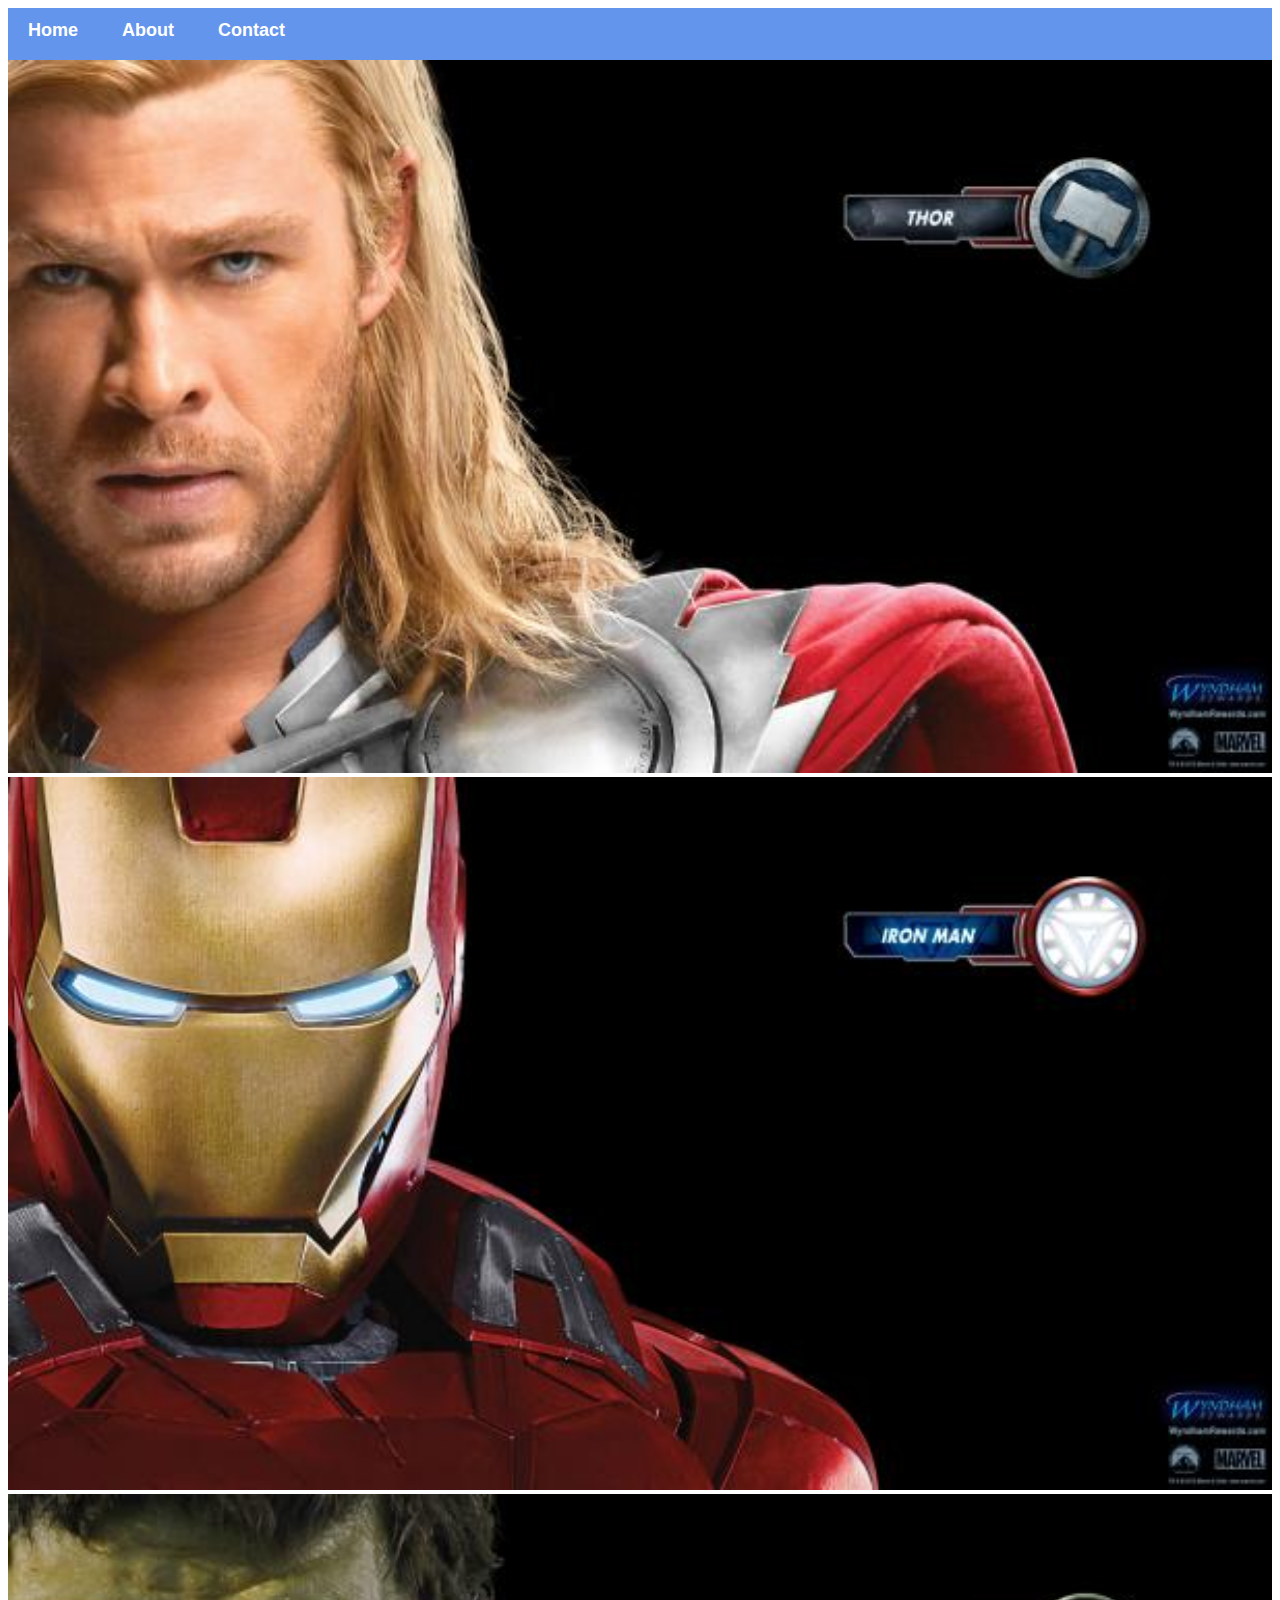
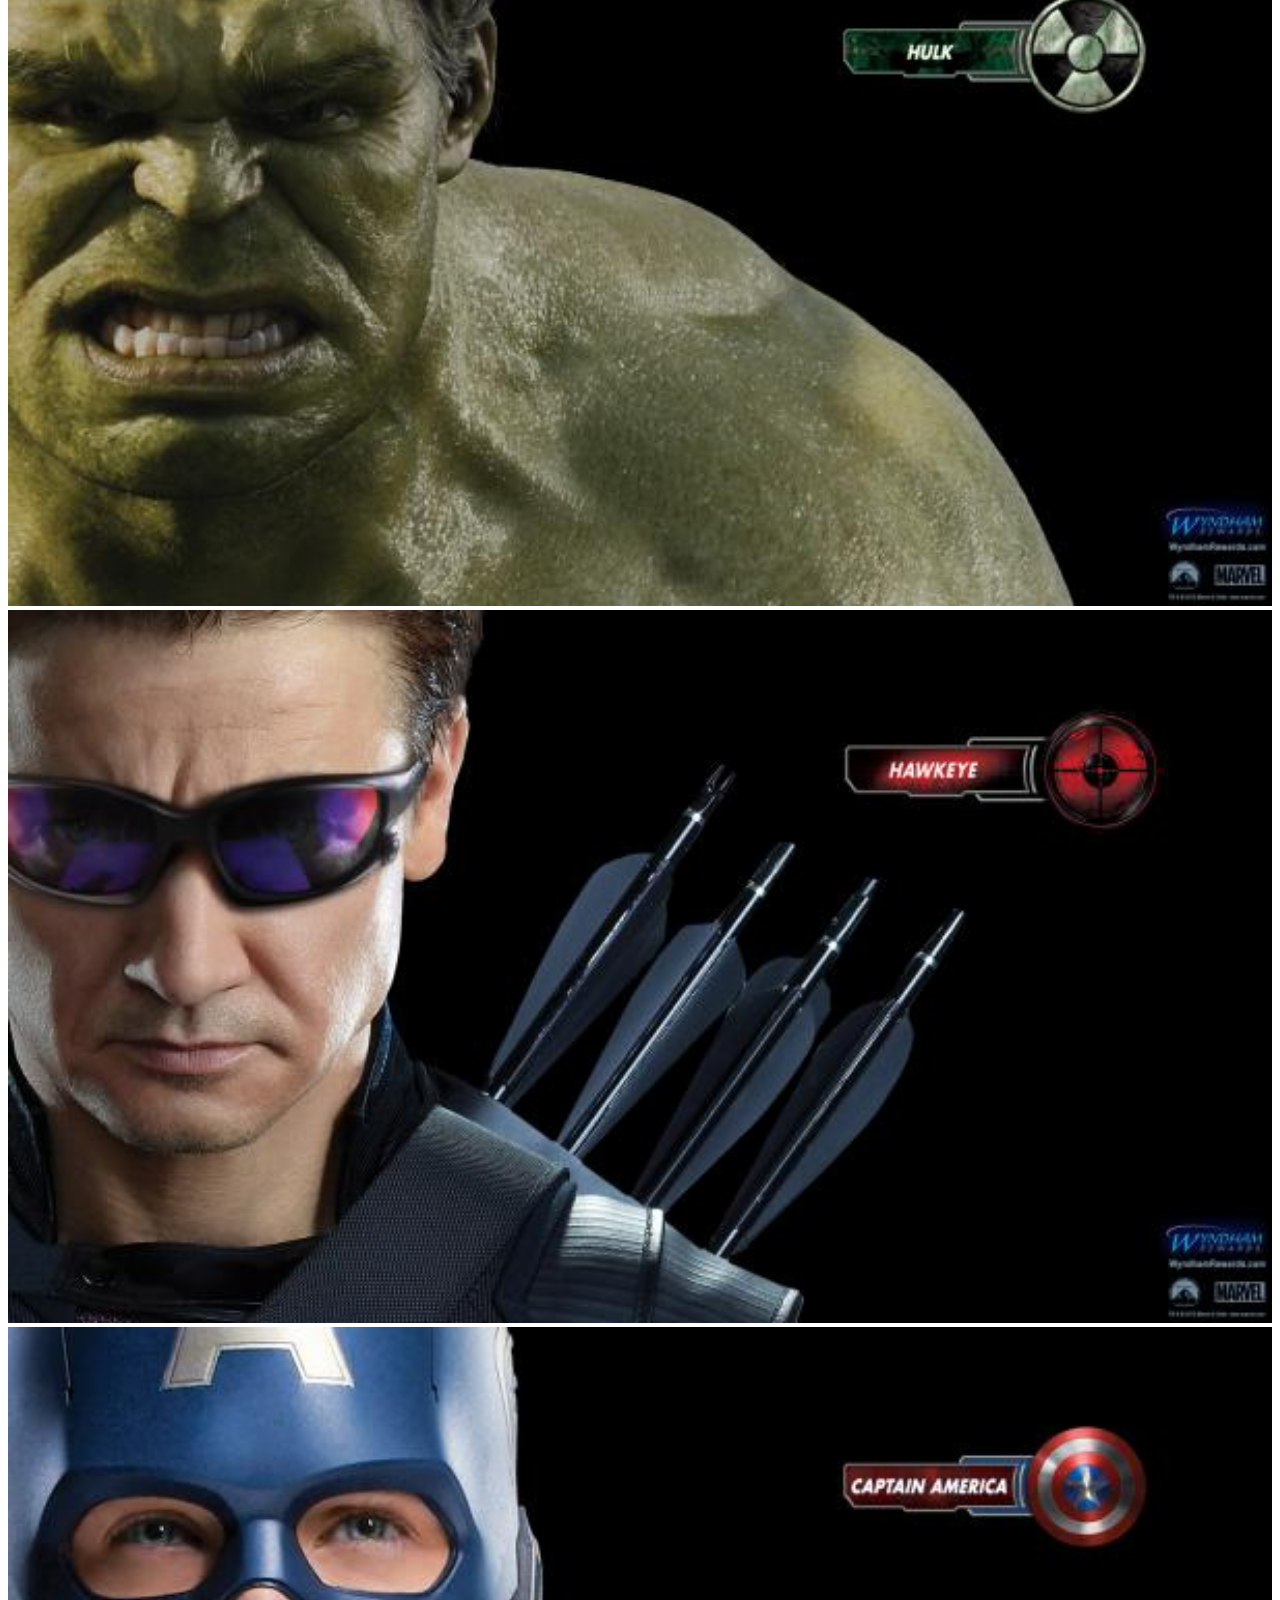
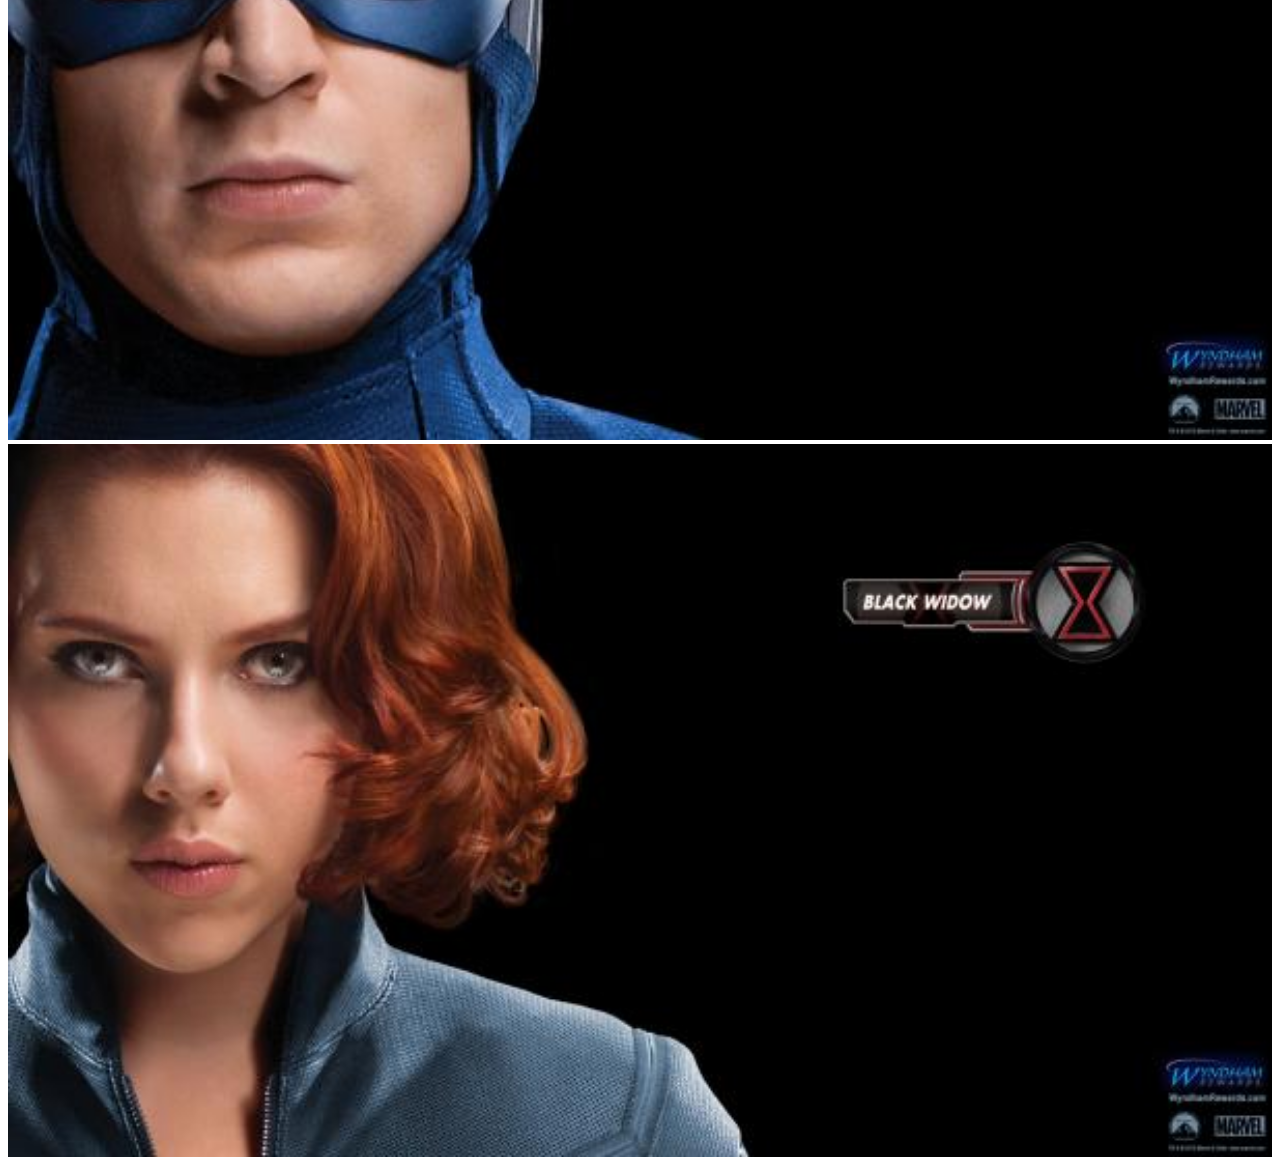
<file: index.html>
<!DOCTYPE html>
<html>
    <head>
        <link rel="stylesheet" href="style.css">
    
    </head>
    <body>
        <div id="menu">
            <a href="index.html">Home</a>
            <a href="about.html">About</a>
            <a href="contact.html">Contact</a>
        </div>
        <div class="gallery">
            <a href="avenger-1.html"><img src="images/avengers_01.jpg"/></a>
            <a href="avenger-2.html"><img src="images/avengers_02.jpg"/></a>
            <a href="avenger-3.html"><img src="images/avengers_03.jpg"/></a>
            <a href="avenger-4.html"><img src="images/avengers_04.jpg"/></a>
            <a href="avenger-5.html"><img src="images/avengers_05.jpg"/></a>
            <a href="avenger-6.html"><img src="images/avengers_06.jpg"/></a>
        </div>
        
    </body>
</html>
</file>
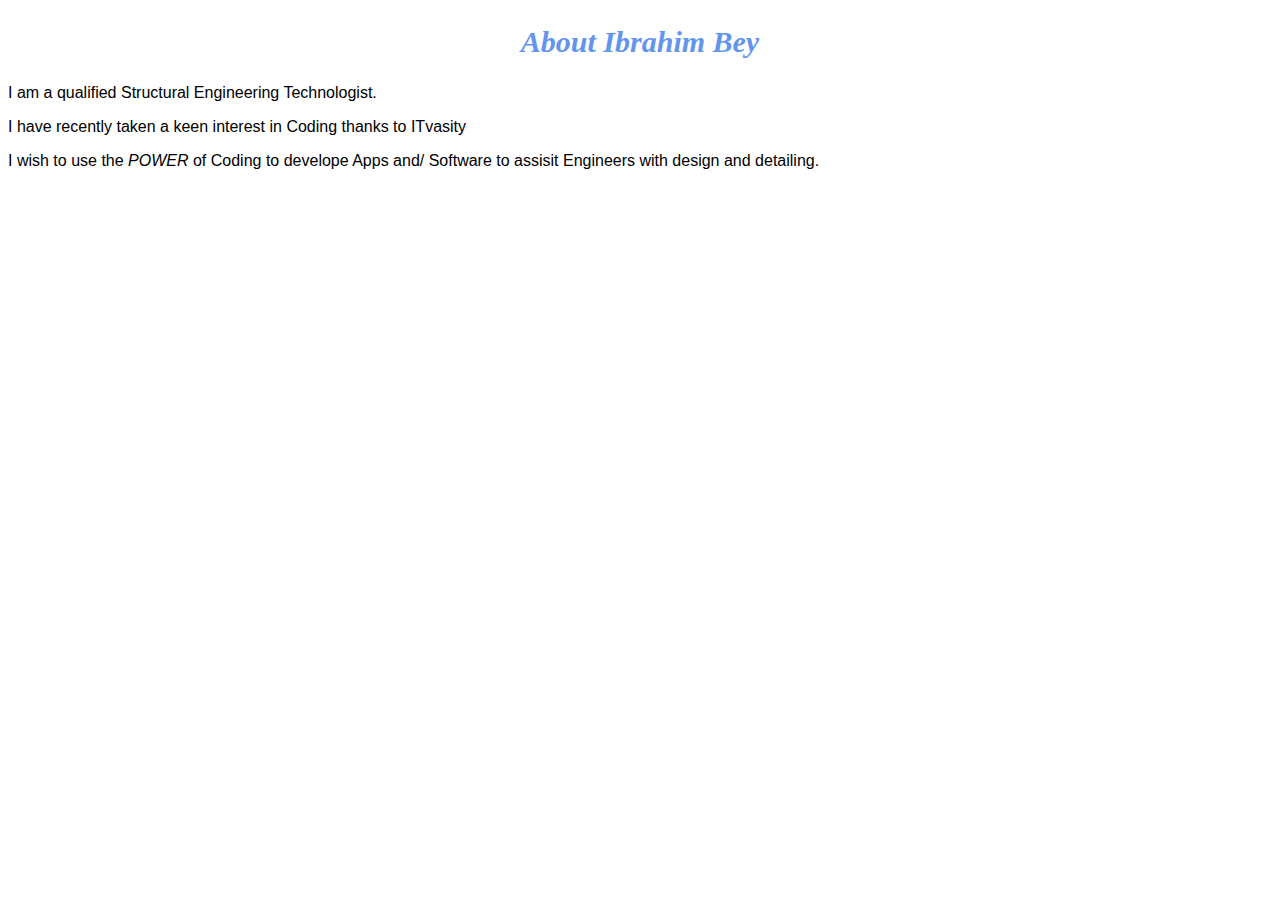
<file: about.html>
<!DOCTYPE html>
<html>
    <head>
        <link rel="stylesheet" href="style.css">
    </head>
    <body>
        <h2>About Ibrahim Bey</h2>
        <p>I am a qualified Structural Engineering Technologist.</p>
        <p>I have recently taken a keen interest in Coding thanks to ITvasity</p>
        <p>I wish to use the <i>POWER</i> of Coding to develope Apps and/ Software to assisit Engineers with design and detailing.</p>
        
        
    </body>
</html>
</file>
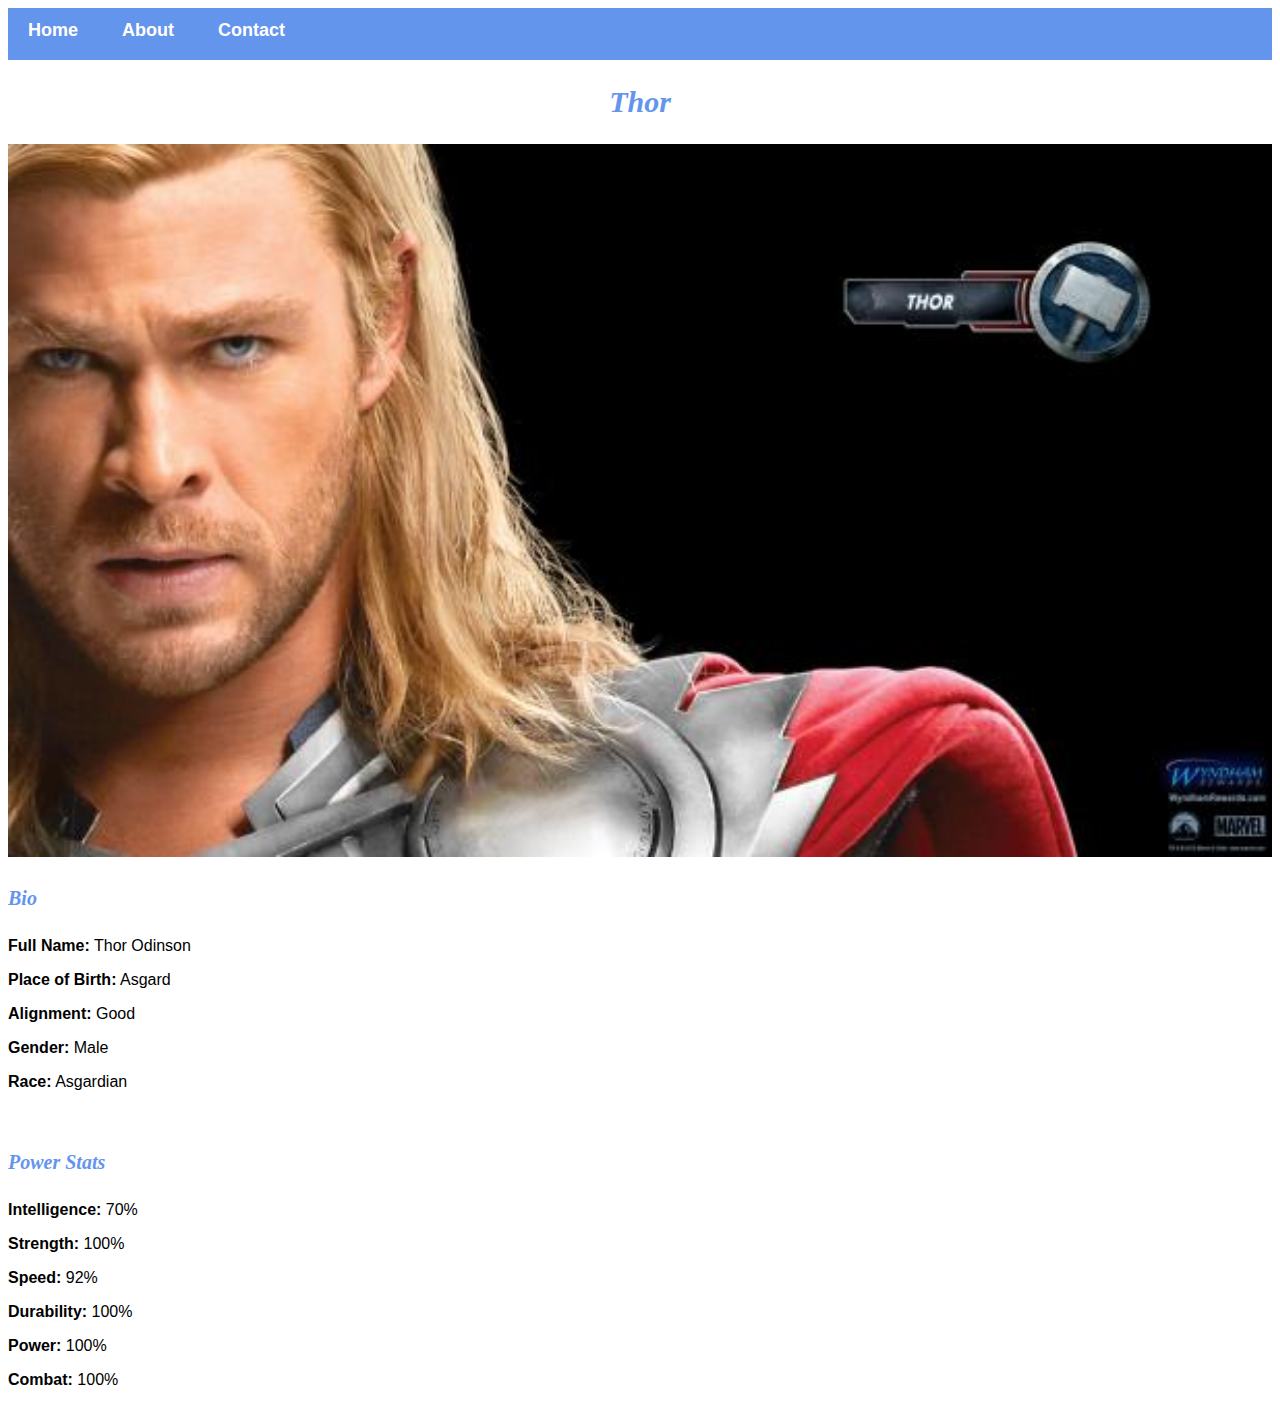
<file: avenger-1.html>
<!DOCTYPE html>
<html>
    <head>
        <link rel="stylesheet" href="style.css">
    
    </head>
    <body>
        <div id="menu">
            <a href="index.html">Home</a>
            <a href="about.html">About</a>
            <a href="contact.html">Contact</a>
        </div>
        <h2>Thor</h2>
        <div class="gallery">
            <img src="images/avengers_01.jpg"/>
        </div>
        <h4>Bio</h4>
        <p><b>Full Name:</b> Thor Odinson</p>
        <p><b>Place of Birth:</b> Asgard</p>
        <p><b>Alignment:</b> Good</p>
        <p><b>Gender:</b> Male</p>
        <p><b>Race:</b> Asgardian</p>
        <br/>
        <h4>Power Stats</h4>
        <p><b>Intelligence:</b> 70%</p>
        <p><b>Strength:</b> 100%</p>
        <p><b>Speed:</b> 92%</p>
        <p><b>Durability:</b> 100%</p>
        <p><b>Power:</b> 100%</p>
        <p><b>Combat:</b> 100%</p>
    </body>
</html>
</file>
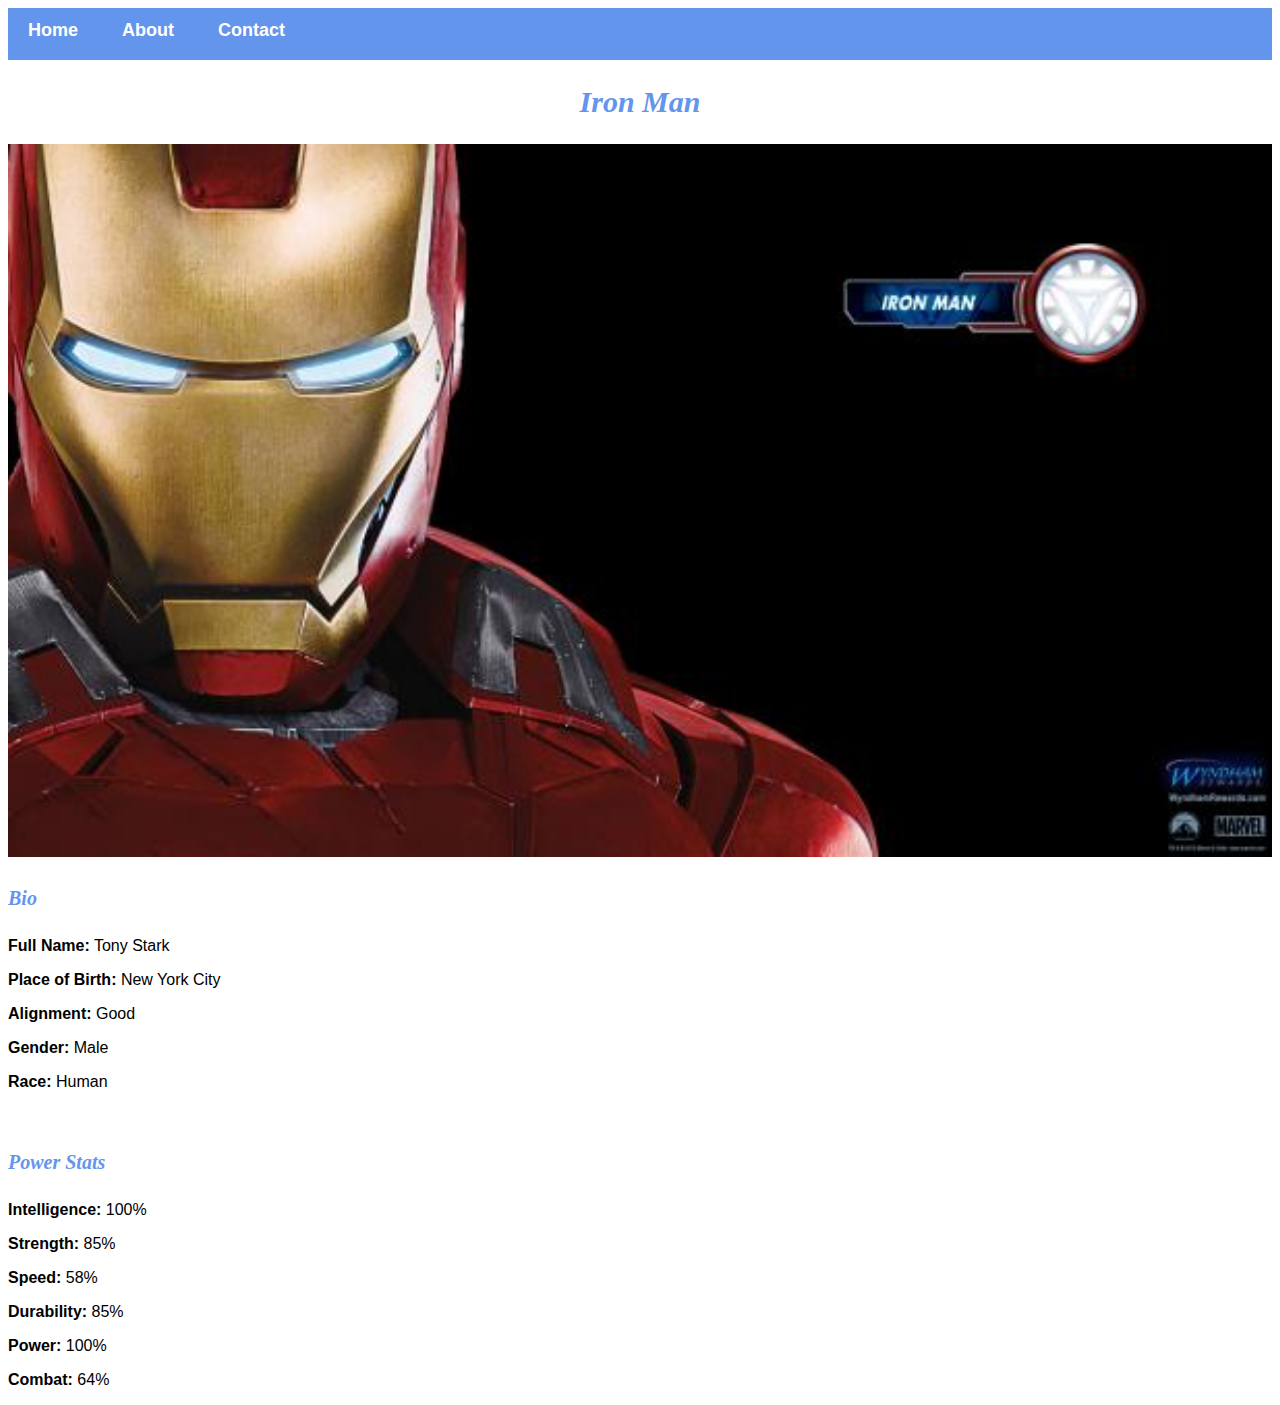
<file: avenger-2.html>
<!DOCTYPE html>
<html>
    <head>
        <link rel="stylesheet" href="style.css">
    
    </head>
    <body>
        <div id="menu">
            <a href="index.html">Home</a>
            <a href="about.html">About</a>
            <a href="contact.html">Contact</a>
        </div>
        <h2>Iron Man</h2>
        <div class="gallery">
            <img src="images/avengers_02.jpg"/>
        </div>
        <h4>Bio</h4>
        <p><b>Full Name:</b> Tony Stark</p>
        <p><b>Place of Birth:</b> New York City</p>
        <p><b>Alignment:</b> Good</p>
        <p><b>Gender:</b> Male</p>
        <p><b>Race:</b> Human</p>
        <br/>
        <h4>Power Stats</h4>
        <p><b>Intelligence:</b> 100%</p>
        <p><b>Strength:</b> 85%</p>
        <p><b>Speed:</b> 58%</p>
        <p><b>Durability:</b> 85%</p>
        <p><b>Power:</b> 100%</p>
        <p><b>Combat:</b> 64%</p>
    </body>
</html>
</file>
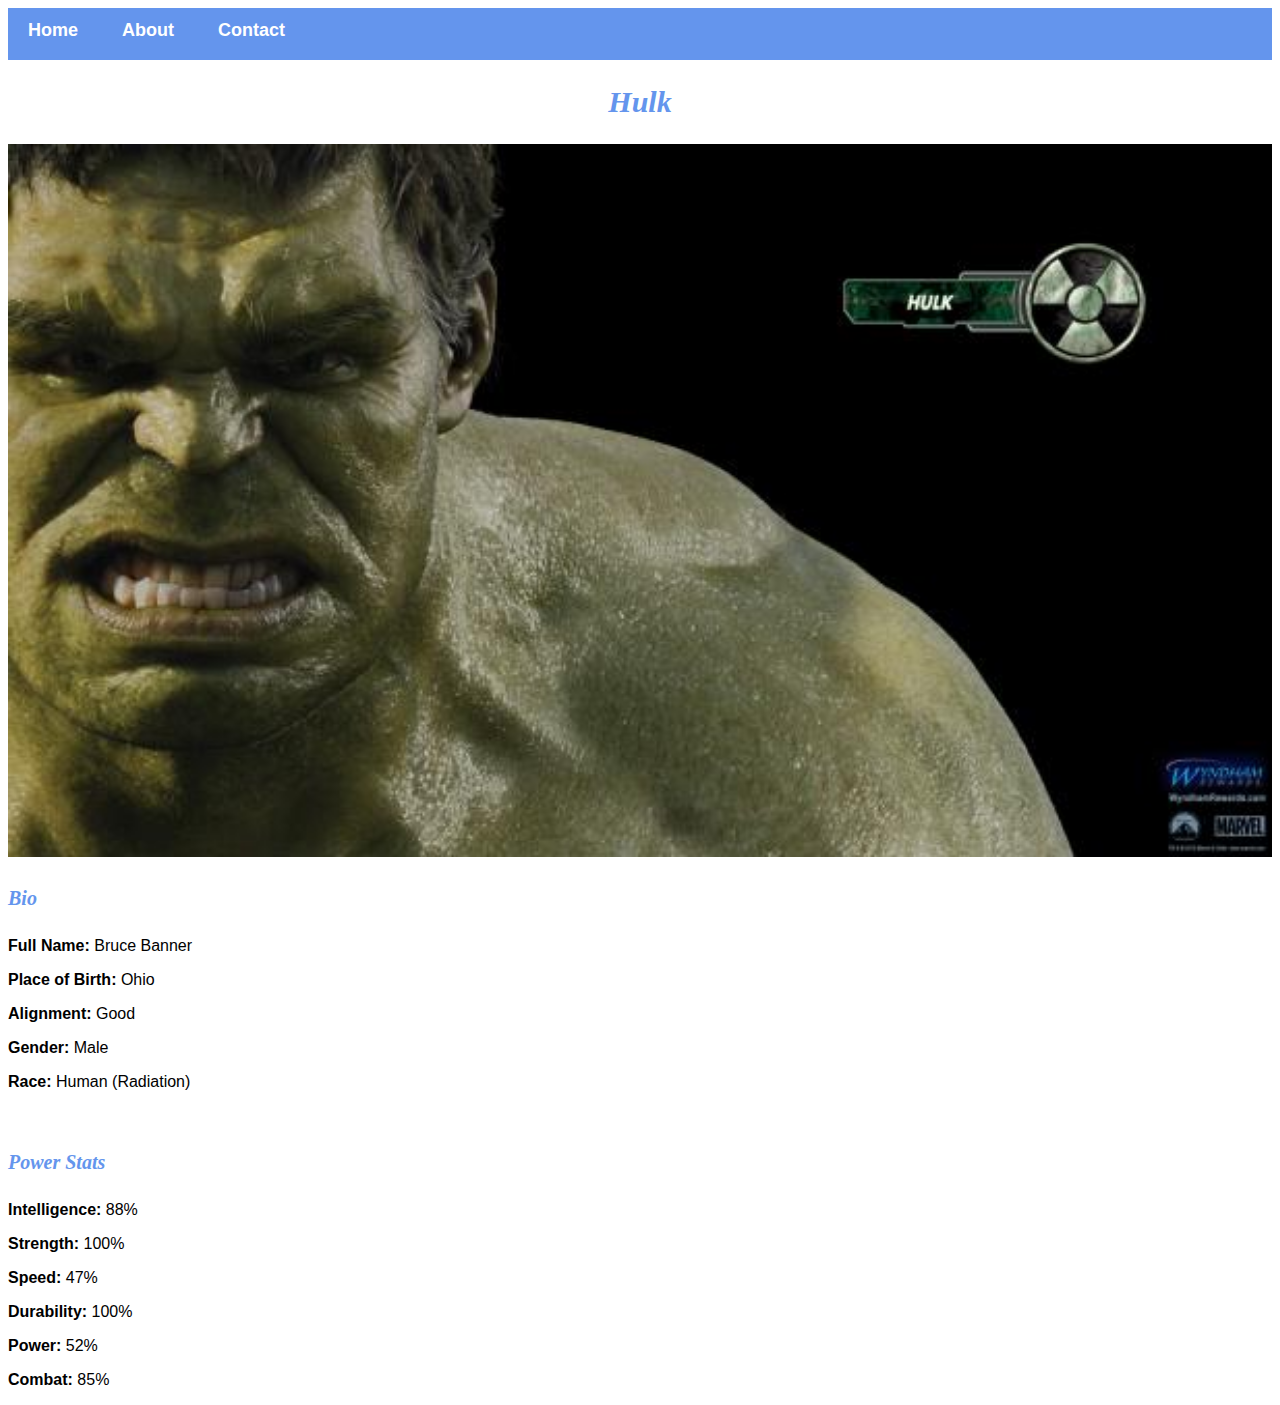
<file: avenger-3.html>
<!DOCTYPE html>
<html>
    <head>
        <link rel="stylesheet" href="style.css">
    
    </head>
    <body>
        <div id="menu">
            <a href="index.html">Home</a>
            <a href="about.html">About</a>
            <a href="contact.html">Contact</a>
        </div>
        <h2>Hulk</h2>
        <div class="gallery">
            <img src="images/avengers_03.jpg"/>
        </div>
        <h4>Bio</h4>
        <p><b>Full Name:</b> Bruce Banner</p>
        <p><b>Place of Birth:</b> Ohio</p>
        <p><b>Alignment:</b> Good</p>
        <p><b>Gender:</b> Male</p>
        <p><b>Race:</b> Human (Radiation)</p>
        <br/>
        <h4>Power Stats</h4>
        <p><b>Intelligence:</b> 88%</p>
        <p><b>Strength:</b> 100%</p>
        <p><b>Speed:</b> 47%</p>
        <p><b>Durability:</b> 100%</p>
        <p><b>Power:</b> 52%</p>
        <p><b>Combat:</b> 85%</p>
    </body>
</html>
</file>
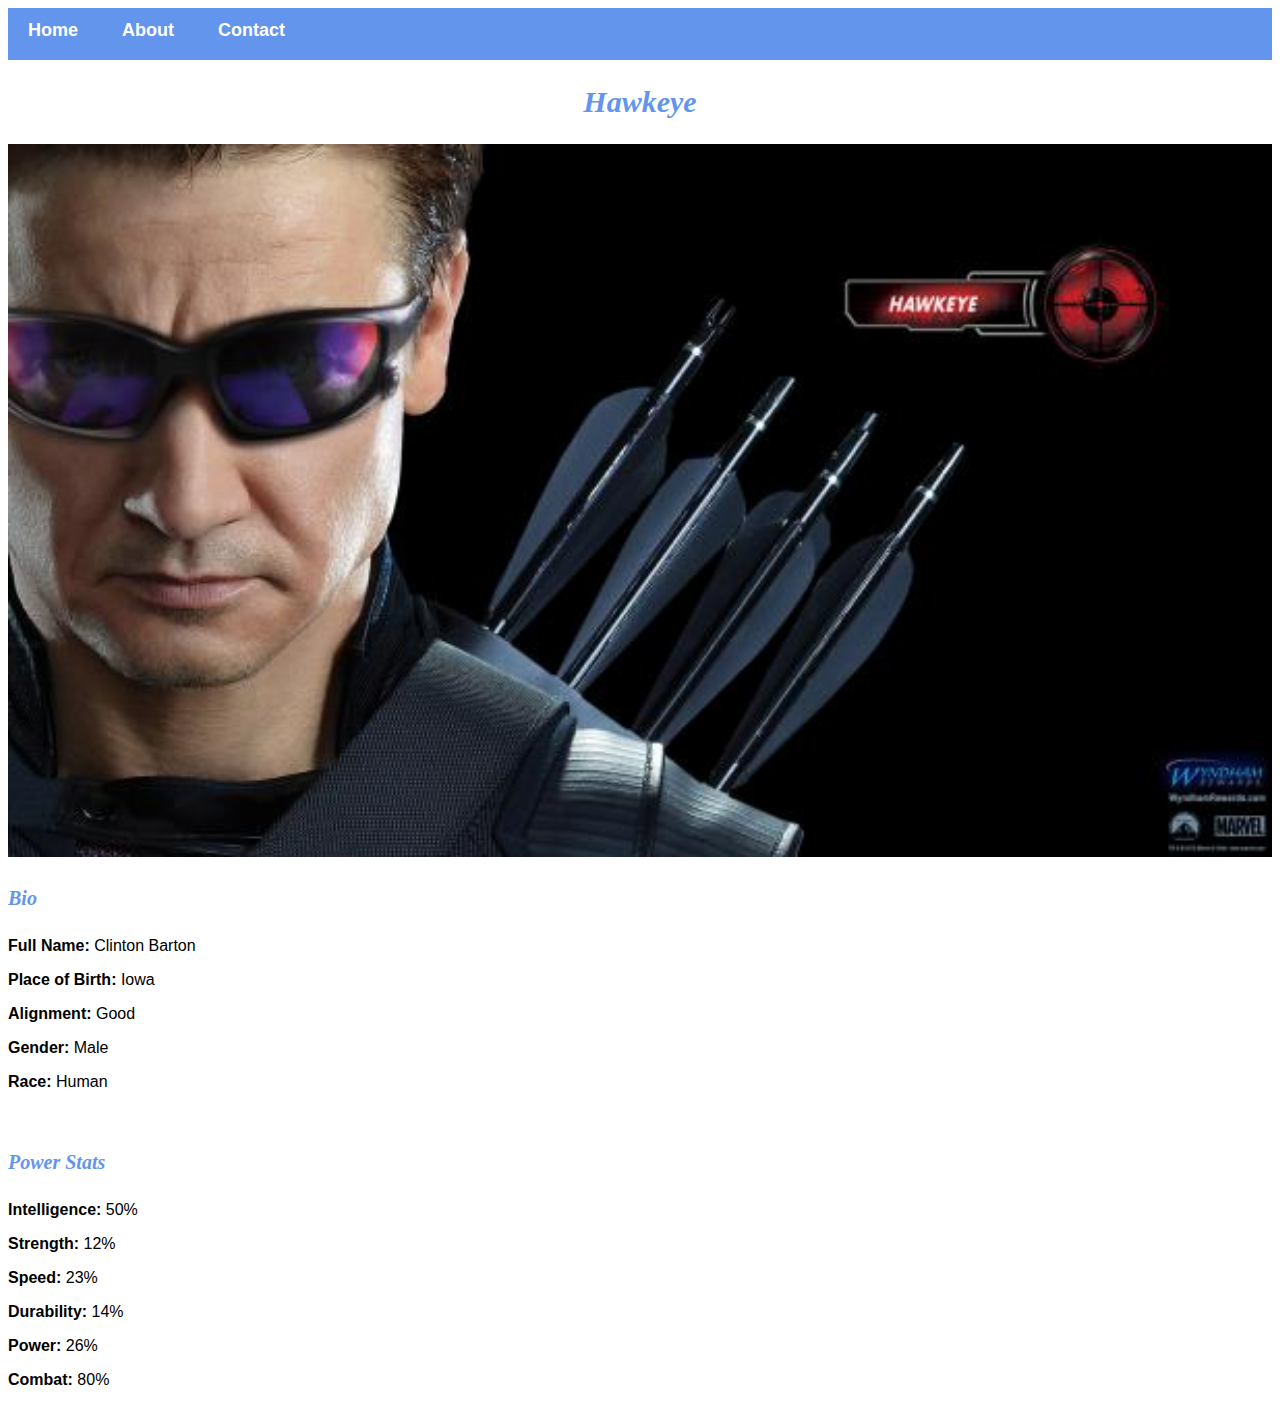
<file: avenger-4.html>
<!DOCTYPE html>
<html>
    <head>
        <link rel="stylesheet" href="style.css">
    
    </head>
    <body>
        <div id="menu">
            <a href="index.html">Home</a>
            <a href="about.html">About</a>
            <a href="contact.html">Contact</a>
        </div>
        <h2>Hawkeye</h2>
        <div class="gallery">
            <img src="images/avengers_04.jpg"/>
        </div>
        <h4>Bio</h4>
        <p><b>Full Name:</b> Clinton Barton</p>
        <p><b>Place of Birth:</b> Iowa</p>
        <p><b>Alignment:</b> Good</p>
        <p><b>Gender:</b> Male</p>
        <p><b>Race:</b> Human</p>
        <br/>
        <h4>Power Stats</h4>
        <p><b>Intelligence:</b> 50%</p>
        <p><b>Strength:</b> 12%</p>
        <p><b>Speed:</b> 23%</p>
        <p><b>Durability:</b> 14%</p>
        <p><b>Power:</b> 26%</p>
        <p><b>Combat:</b> 80%</p>
    </body>
</html>
</file>
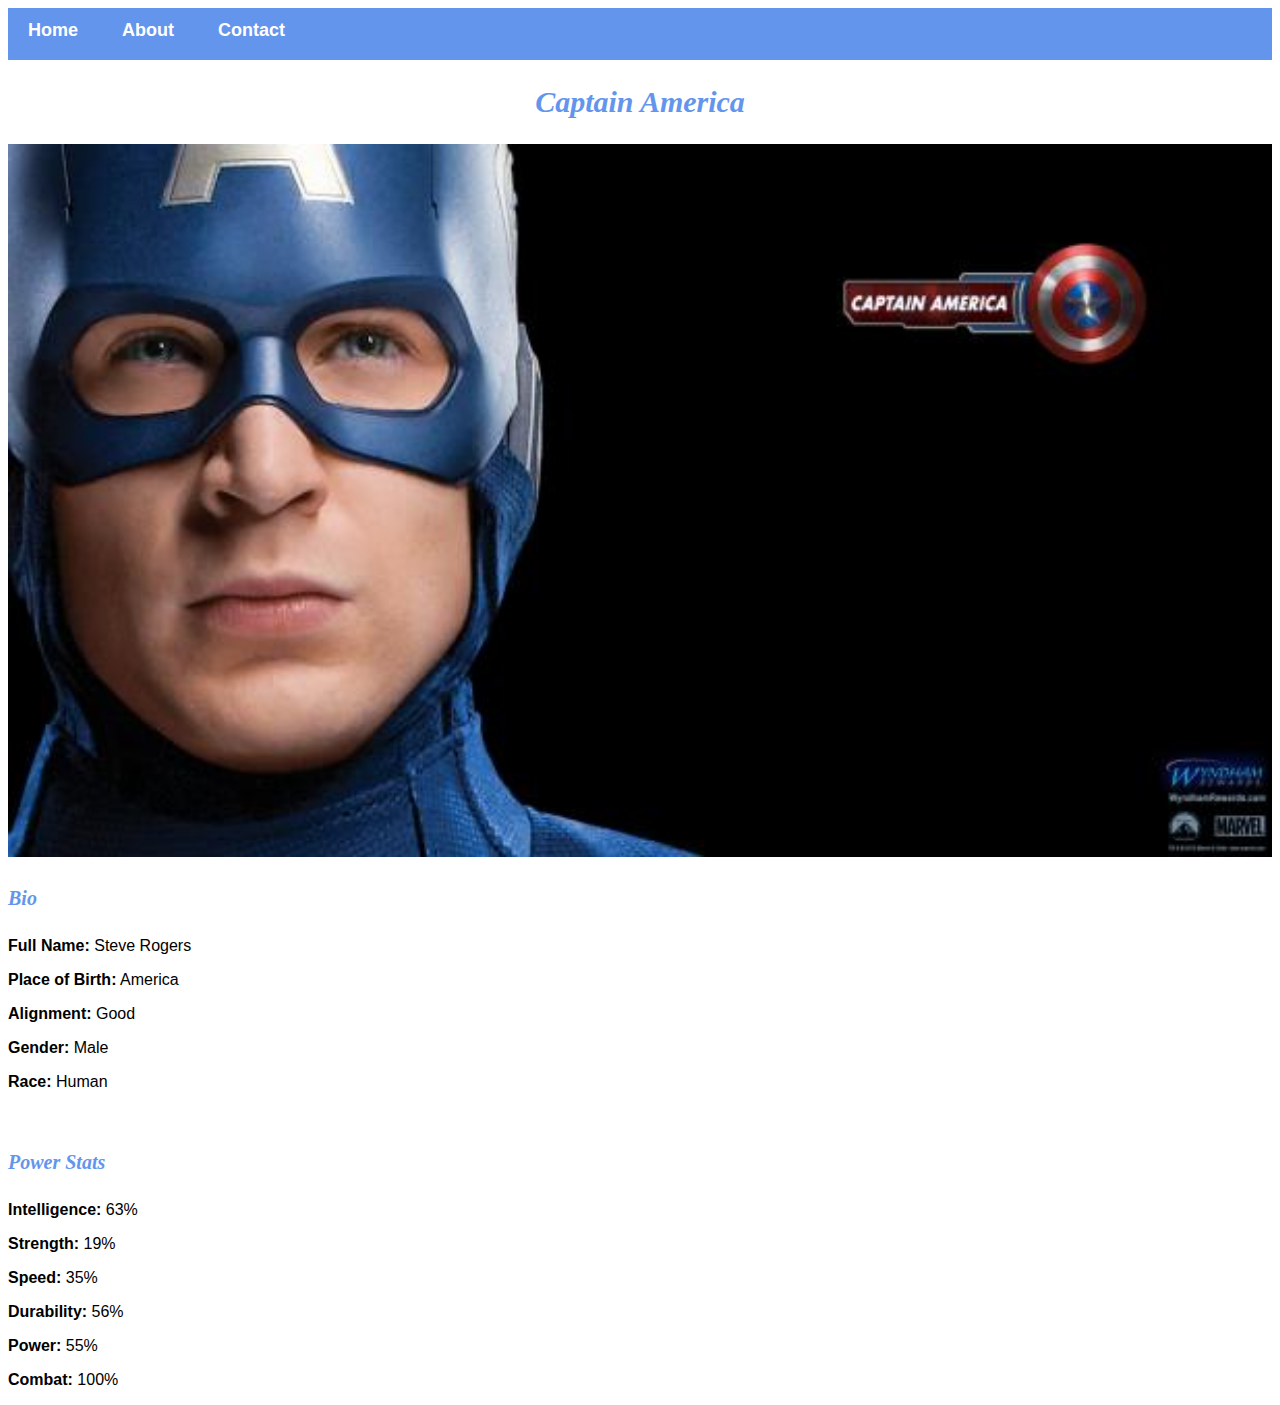
<file: avenger-5.html>
<!DOCTYPE html>
<html>
    <head>
        <link rel="stylesheet" href="style.css">
    
    </head>
    <body>
        <div id="menu">
            <a href="index.html">Home</a>
            <a href="about.html">About</a>
            <a href="contact.html">Contact</a>
        </div>
        <h2>Captain America</h2>
        <div class="gallery">
            <img src="images/avengers_05.jpg"/>
        </div>
        <h4>Bio</h4>
        <p><b>Full Name:</b> Steve Rogers</p>
        <p><b>Place of Birth:</b> America</p>
        <p><b>Alignment:</b> Good</p>
        <p><b>Gender:</b> Male</p>
        <p><b>Race:</b> Human</p>
        <br/>
        <h4>Power Stats</h4>
        <p><b>Intelligence:</b> 63%</p>
        <p><b>Strength:</b> 19%</p>
        <p><b>Speed:</b> 35%</p>
        <p><b>Durability:</b> 56%</p>
        <p><b>Power:</b> 55%</p>
        <p><b>Combat:</b> 100%</p>
    </body>
</html>
</file>
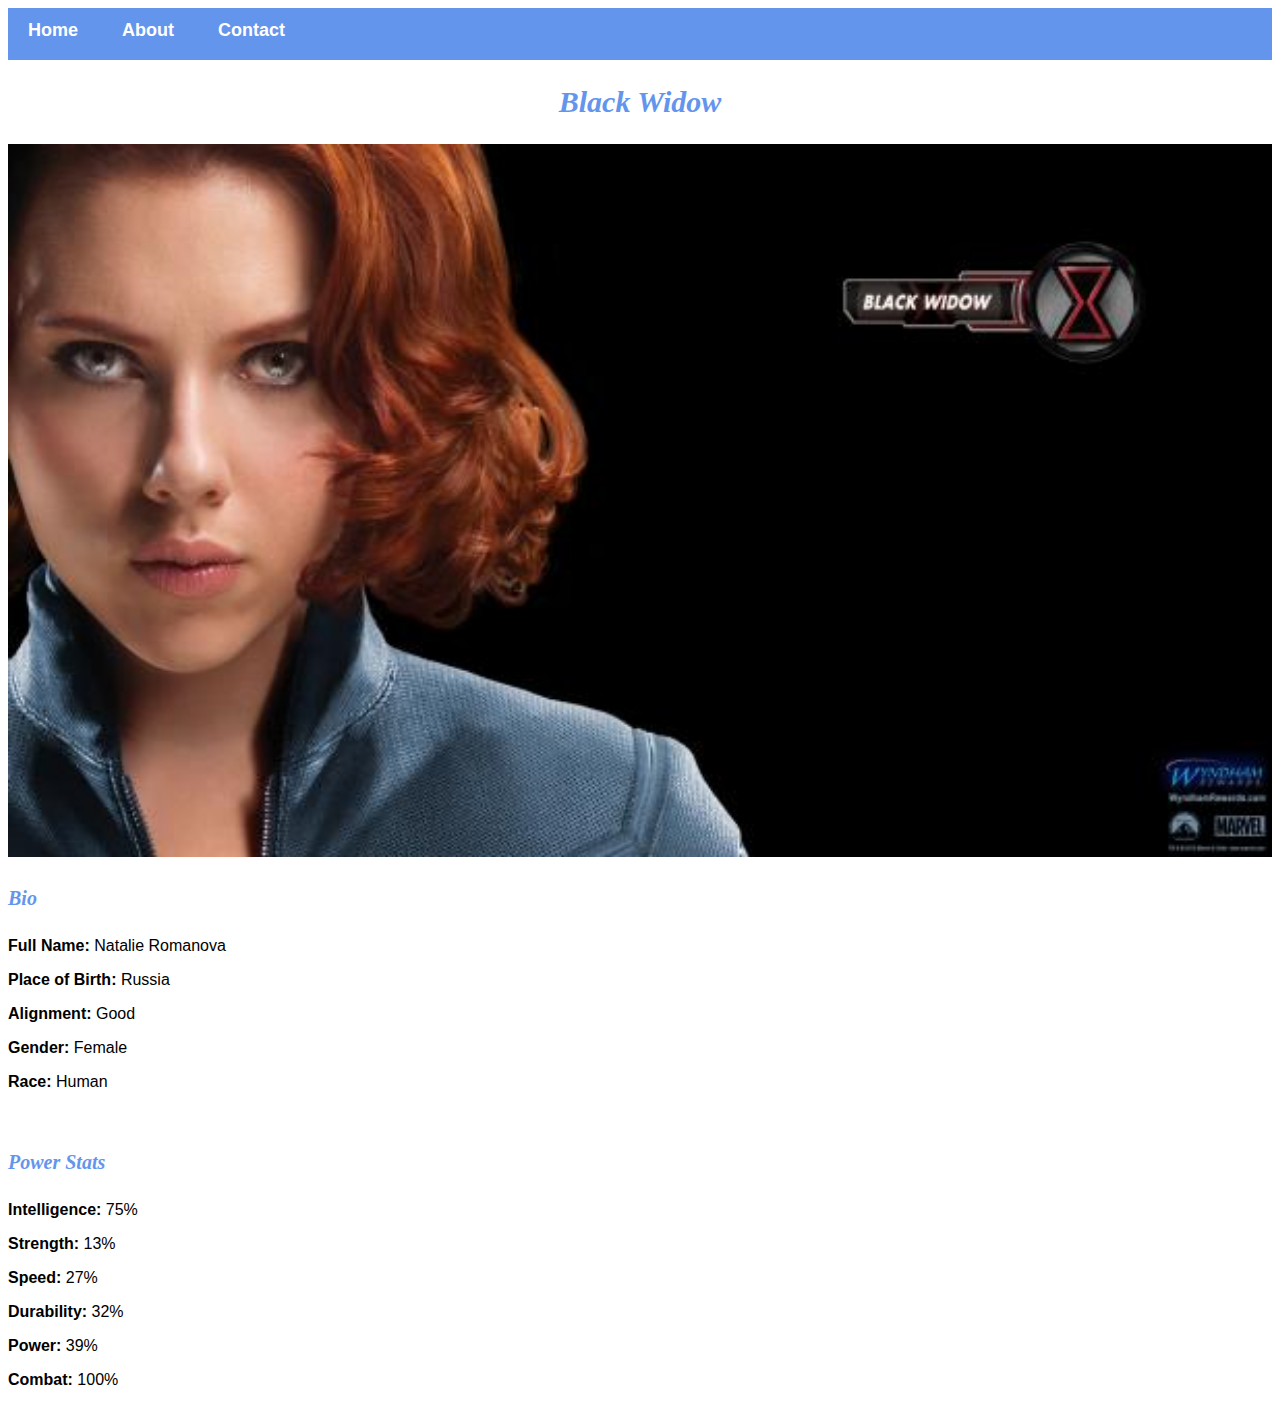
<file: avenger-6.html>
<!DOCTYPE html>
<html>
    <head>
        <link rel="stylesheet" href="style.css">
    
    </head>
    <body>
        <div id="menu">
            <a href="index.html">Home</a>
            <a href="about.html">About</a>
            <a href="contact.html">Contact</a>
        </div>
        <h2>Black Widow</h2>
        <div class="gallery">
            <img src="images/avengers_06.jpg"/>
        </div>
        <h4>Bio</h4>
        <p><b>Full Name:</b> Natalie Romanova</p>
        <p><b>Place of Birth:</b> Russia</p>
        <p><b>Alignment:</b> Good</p>
        <p><b>Gender:</b> Female</p>
        <p><b>Race:</b> Human</p>
        <br/>
        <h4>Power Stats</h4>
        <p><b>Intelligence:</b> 75%</p>
        <p><b>Strength:</b> 13%</p>
        <p><b>Speed:</b> 27%</p>
        <p><b>Durability:</b> 32%</p>
        <p><b>Power:</b> 39%</p>
        <p><b>Combat:</b> 100%</p>
    </body>
</html>
</file>
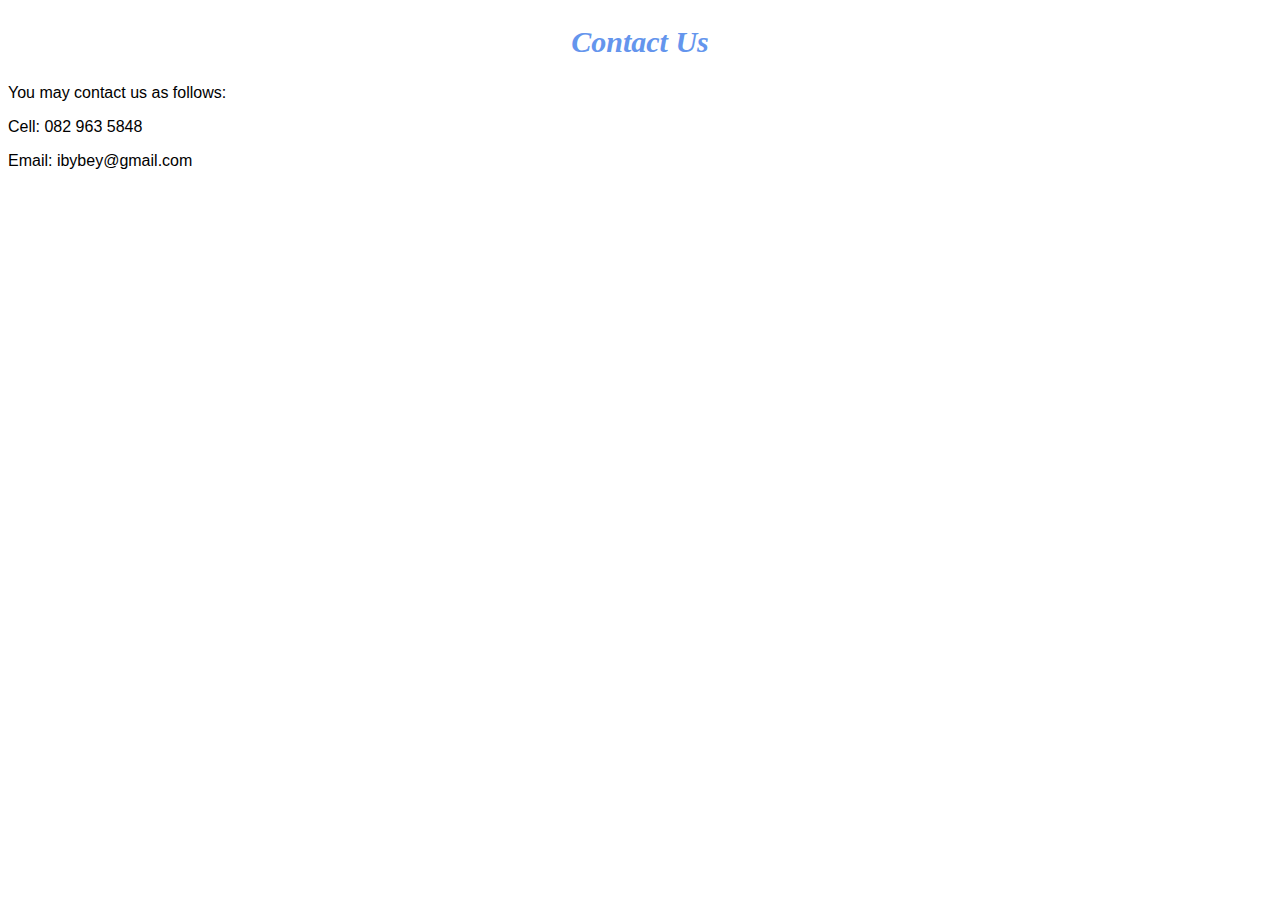
<file: contact.html>
<!DOCTYPE html>
<html>
    <head>
        <link rel="stylesheet" href="style.css">
    </head>
    <body>
        <h2>Contact Us</h2>
        <p>You may contact us as follows:</p>
        <p>Cell: 082 963 5848</p>
        <p>Email: ibybey@gmail.com</p>
        
        
    </body>
</html>
</file>
<file: style.css>
.gallery img{
    width: 100%
}
h2{
    font-family: impact, fantasy;
    text-align: center;
    font-size: 30px;
    color: cornflowerblue;
    font-style: italic;
}
h4{
    font-family: impact, fantasy;
    font-size: 20px;
    font-style: italic;
    color: cornflowerblue;
}

p{
    font-family: Helvetica, sans-serif;
    
}

#menu{
    width:100%;
    height: 40px;
    background-color: cornflowerblue;
    padding-top: 12px;
}

#menu a{
    color:#fff;
    font-family: helvetica,sans-serif;
    font-size: 18px;
    text-decoration: none;
    font-weight: 800;
    
    padding-left: 20px;
    padding-right: 20px;
}

#menu a:hover{
    color: #5077bd;
}
</file>
